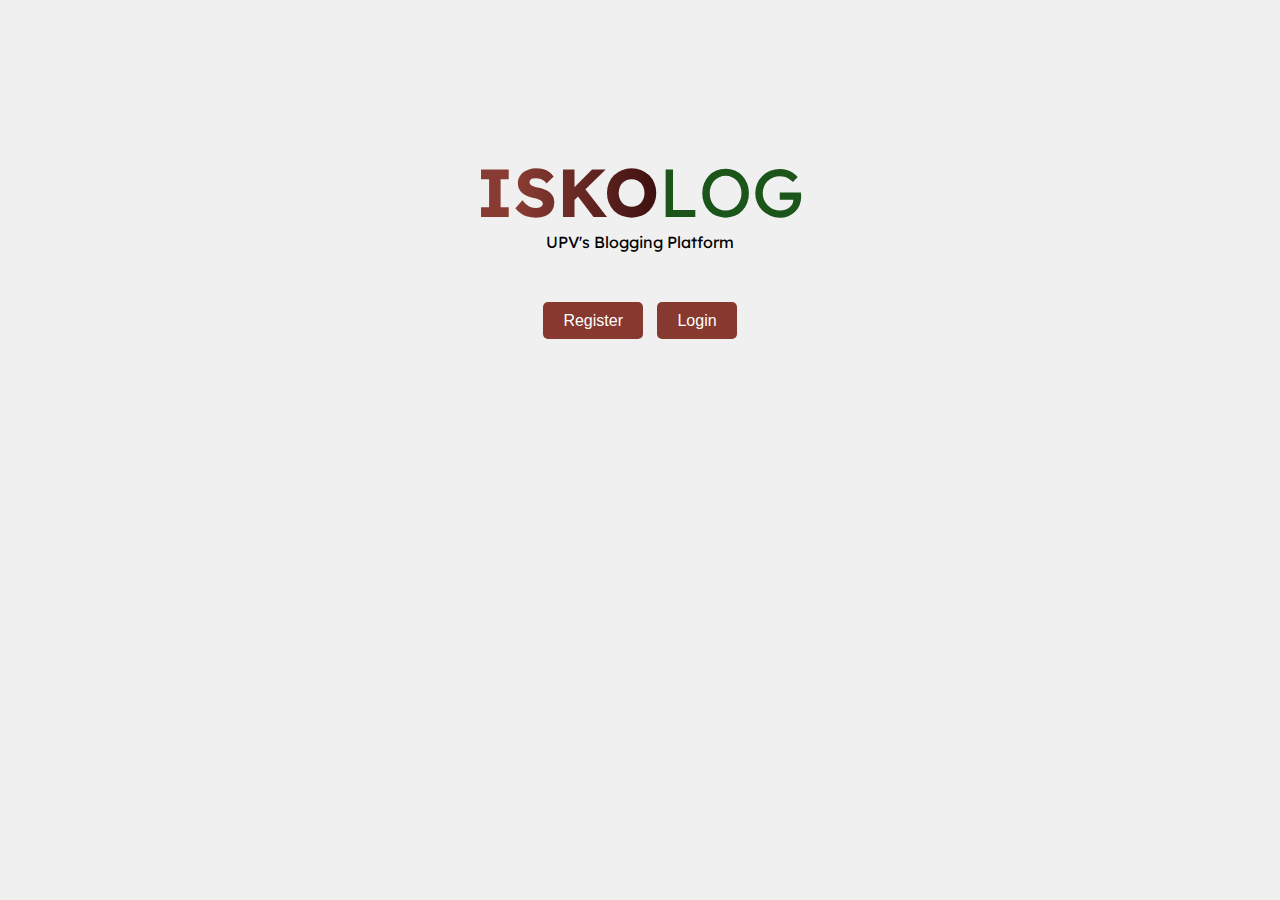
<file: index.html>
<!DOCTYPE html>
<html lang="en">
<head>
    <meta charset="UTF-8">
    <meta name="viewport" content="width=device-width, initial-scale=1.0">
    <title>ISKOLOG</title>
    <link rel="stylesheet" href="styles.css">
    <style>
        
        .reglogin-container {
            margin-top: 20px;
        }
        .reglogin-container a {
            text-decoration: none;
            color: white;
            background-color: #87382F;
            padding: 10px 20px;
            border-radius: 5px;
            margin: 5px;
        }
        .reglogin-container a:hover {
            background-color: #632822;
        }
    </style>
</head>
<body>
    <div class="container">
        <div class="title-container">
            <h1 class="title" style="margin-bottom: -2px;">
                <span class="isko">ISKO</span><span class="log">LOG</span>
            </h1>
            <p class="desc">UPV's Blogging Platform</p><br><br>
        </div>
        <div class="reglogin-container">
            <a href="register.php">Register</a>
            <a href="login.php">Login</a>
        </div>
    </div>
</body>
</html>
</file>
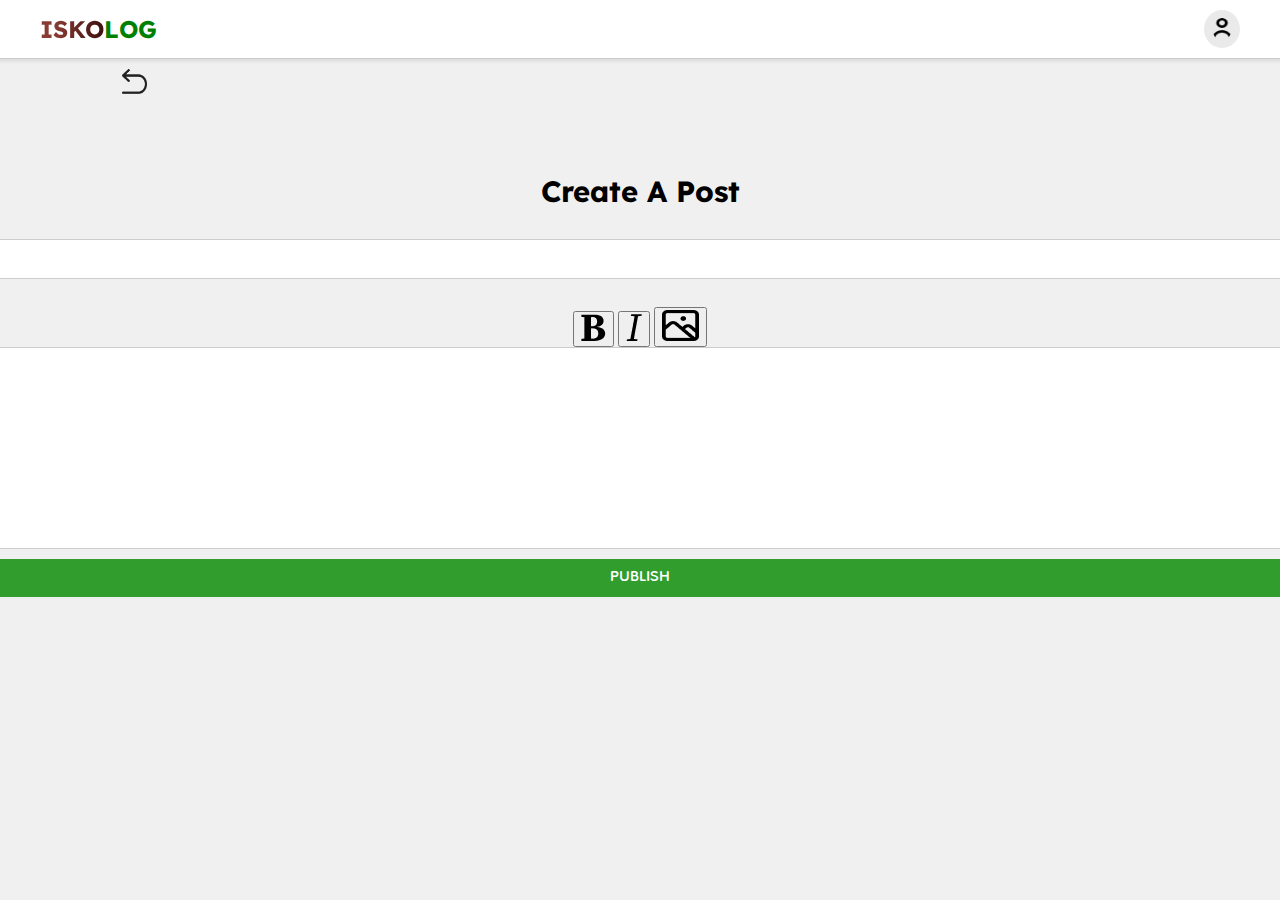
<file: createPost.html>
<!DOCTYPE html>
<html lang="en">
<head>
    <meta charset="UTF-8">
    <meta name="viewport" content="width=device-width, initial-scale=1.0">
    <title>Create Post</title>
    <link rel="stylesheet" href="styles.css">
    <script src="script.js" defer></script>
</head>
<body>
   <div class="create-post-header-container">
        <div class="create-post-header">
            <a href="home.html"><h1 class="create-post-title">
                <span class="create-post-isko">ISKO</span><span class="create-post-log">LOG</span>
            </h1></a>
            <div class="create-post-nav-icons">
                <img onclick="viewProfile()" src="images/personprofile-icon.png" alt="profile-icon">
            </div>
        </div>
    </div>

    <div class="back-container">
        <img onclick="window.history.back()" src="images/Vectorback.png" alt="back-icon">
    </div>

    <br><br>

    <div class="create-text">
        <h3>Create A Post</h3>
    </div>

    <div class="titletext-container">
        <input type="text" placeholder="Enter title here">
    </div>
<br>

    <div class="contenttext-container">
        <div class="edittext-container">
            <button onclick="formatText('bold')"><img src="images/Bbold.png" alt="bold-icon"></button>
            <button onclick="formatText('italic')"><img src="images/Iitalicize.png" alt="italicize-icon"></button>
            <button onclick="insertImage()"><img src="images/Vectoradd-image.png" alt="insertimage-icon"></button>
        </div>
        <textarea name="content" id="content" cols="30" rows="10" placeholder="Enter content here"></textarea>
    </div>

    <div class="publish-container">
        <button>PUBLISH</button>
    </div>

    <script src="script.js"></script>
</body>
</html>
</file>
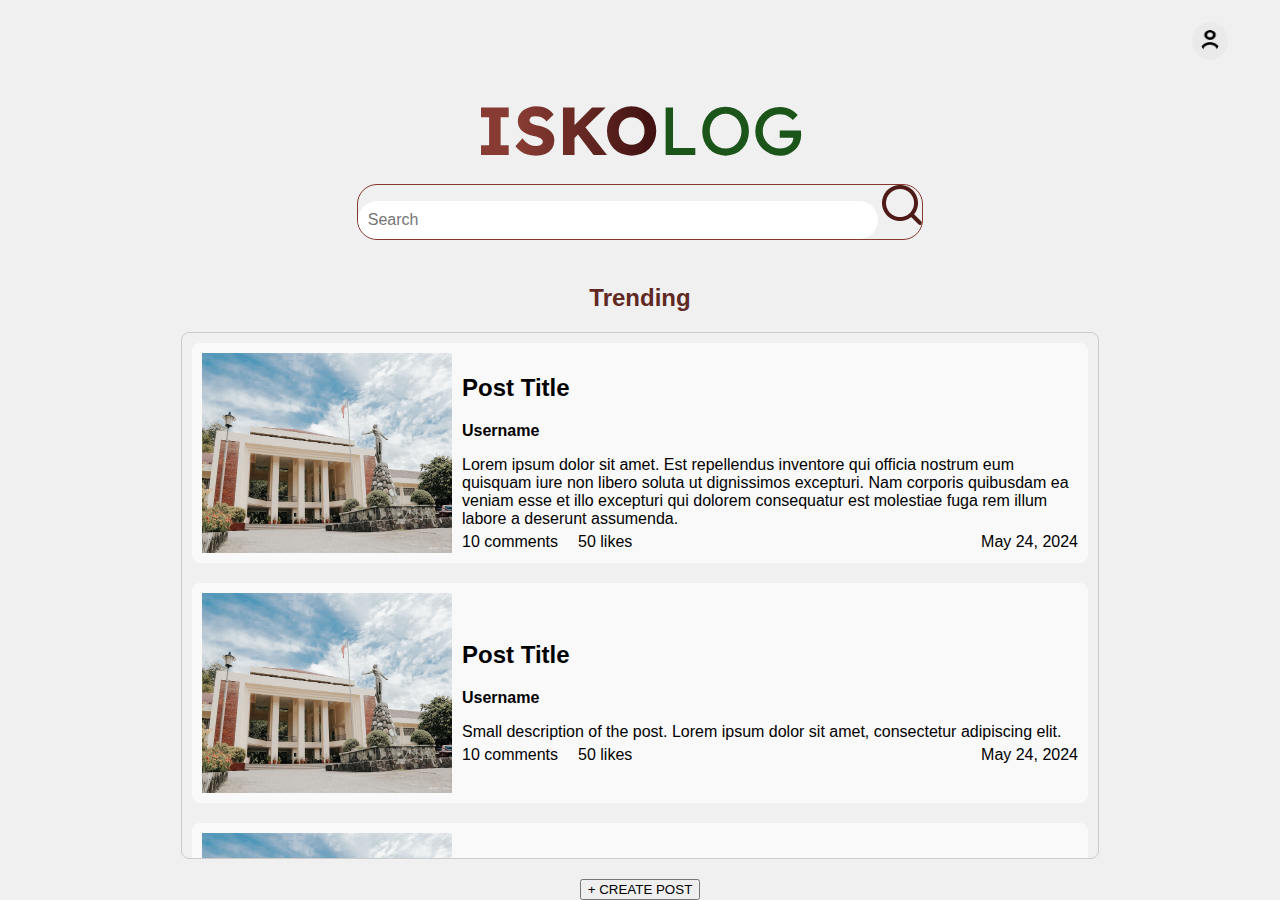
<file: home.html>
<!DOCTYPE html>
<html lang="en">
<head>
    <meta charset="UTF-8">
    <meta name="viewport" content="width=device-width, initial-scale=1.0">
    <title>Home</title>
    <link rel="stylesheet" href="styles.css">
    <script src="script.js" defer></script>
</head>
<body>
    <div class="header-container">
        <div class="header">
            <div class="spacer"></div>
            <table class="nav-icons">
                <tr>
                    <td><img onclick="viewProfile()" src="images/personprofile-icon.png" alt=""></td>
                </tr>
            </table>
        </div>
    </div>


    <div class="title-container">
        <h1 class="title">
            <span class="isko">ISKO</span><span class="log">LOG</span>
        </h1>
    </div>


    <div class="search-container">
        <div class="search">
            <input type="text" class="search-input" placeholder="Search">
            <img src="images/Vectorsearch-icon.png" alt="search icon">
        </div>
    </div>    
  
    <div class="trending-header">
        <h2>Trending</h2>
    </div>

    <div class="trendingposts-container">
        <div class="trendingposts">
            <div class="post">
                <img src="images/sample-img.jpeg" alt="Post Image">
                <div class="post-info">
                    <h2 class="title">Post Title</h2>
                    <span class="user">Username</span>
                    <p class="description">Lorem ipsum dolor sit amet. Est repellendus inventore qui officia nostrum eum quisquam iure non libero soluta ut dignissimos excepturi. Nam corporis quibusdam ea veniam esse et illo excepturi qui dolorem consequatur est molestiae fuga rem illum labore a deserunt assumenda.</p>
                    <div class="metadata">
                        <span class="trend-comments">10 comments</span>
                        <span class="trend-likes">50 likes</span>
                        <span class="trend-date">May 24, 2024</span>
                    </div>
                </div>
            </div>            


            
            
            <div class="post">
                <img src="images/sample-img.jpeg" alt="Post Image">
                <div class="post-info">
                    <h2 class="title">Post Title</h2>
                    <span class="user">Username</span>
                    <p class="description">Small description of the post. Lorem ipsum dolor sit amet, consectetur adipiscing elit.</p>
                    <div class="metadata">
                        <span class="trend-comments">10 comments</span>
                        <span class="trend-likes">50 likes</span>
                        <span class="trend-date">May 24, 2024</span>
                    </div>
                </div>
            </div>            


            <div class="post">
                <img src="images/sample-img.jpeg" alt="Post Image">
                <div class="post-info">
                    <h2 class="title">Post Title</h2>
                    <span class="user">Username</span>
                    <p class="description">Small description of the post. Lorem ipsum dolor sit amet, consectetur adipiscing elit.</p>
                    <div class="metadata">
                        <span class="trend-comments">10 comments</span>
                        <span class="trend-likes">50 likes</span>
                        <span class="trend-date">May 24, 2024</span>
                    </div>
                </div>
            </div>            


        </div>
    </div>
    
    <div class="createpost-container">
        <div class="createpost">
            <button onclick="createPost()">+ CREATE POST</button>
        </div>
    </div>
    
</body>
</html>
</file>
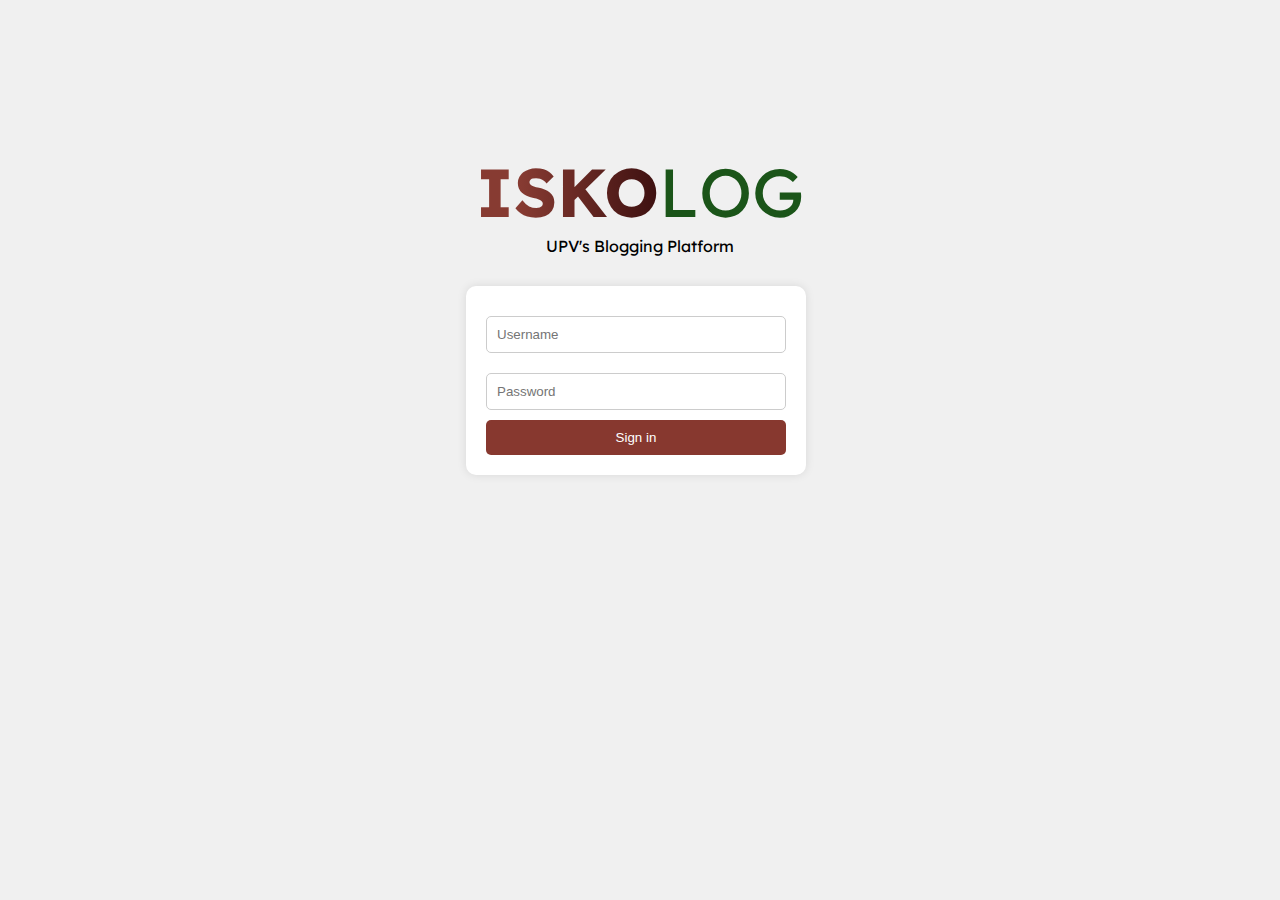
<file: login.html>
<!DOCTYPE html>
<html lang="en">
<head>
    <meta charset="UTF-8">
    <meta name="viewport" content="width=device-width, initial-scale=1.0">
    <title>Login</title>
    <link rel="stylesheet" href="styles.css">
</head>
<body>
    <div class="container" style="margin-top: 10%;">
        <div class="title-container">
            <h1 class="title">
                <span class="isko">ISKO</span><span class="log">LOG</span>
            </h1>
        </div>
        <div class="desc-container">
            <p class="desc">UPV's Blogging Platform</p>
        </div>
        <div class="login-container">
            <form action="login.php" method="post">
                <input type="text" name="username" placeholder="Username" required><br>
                <input type="password" name="password" placeholder="Password" required><br>
                <button class="submit" type="submit">Sign in</button>
            </form>
        </div>
    </div>
</body>
</html>
</file>
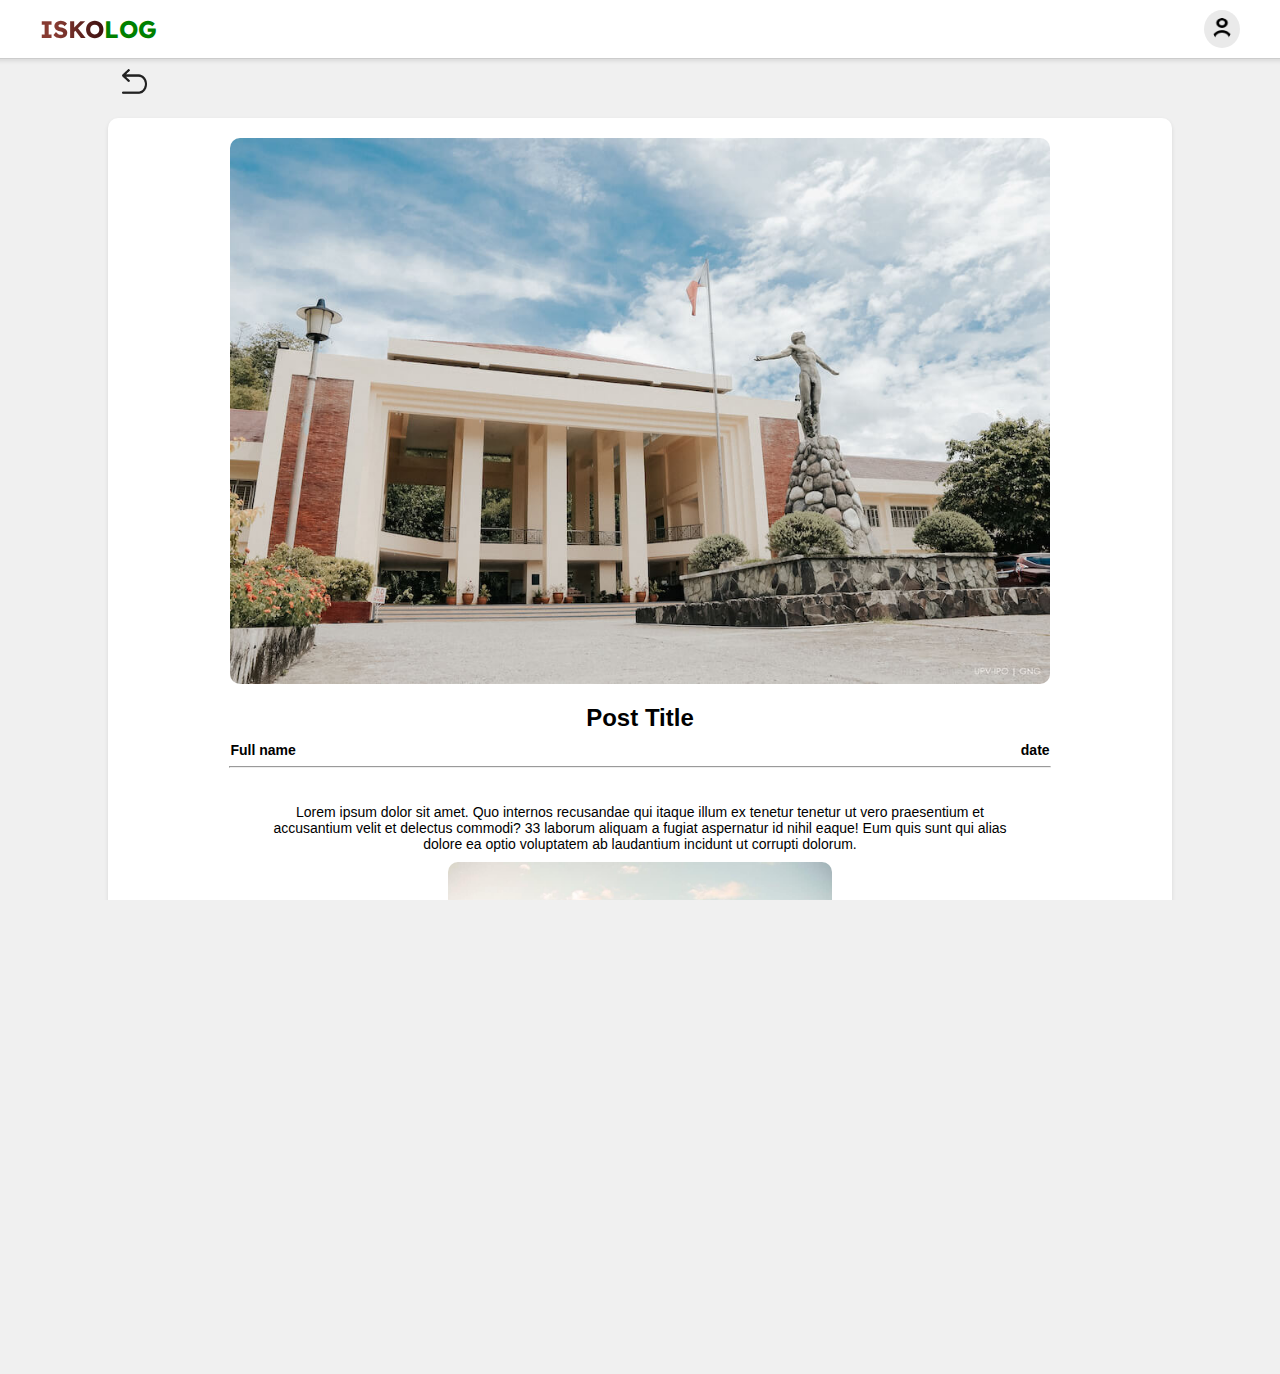
<file: post.html>
<!DOCTYPE html>
<html lang="en">
<head>
    <meta charset="UTF-8">
    <meta name="viewport" content="width=device-width, initial-scale=1.0">
    <title>Post</title>
    <link rel="stylesheet" href="styles.css">
    <script src="script.js" defer></script>
</head>
<body>
    <div class="create-post-header-container">
        <div class="create-post-header">
            <a href="home.html"><h1 class="create-post-title">
                <span class="create-post-isko">ISKO</span><span class="create-post-log">LOG</span>
            </h1></a>
            <div class="create-post-nav-icons">
                <img onclick="viewProfile()" src="images/personprofile-icon.png" alt="profile-icon">
            </div>
        </div>
    </div>

    <div class="back-container">
        <img onclick="window.history.back()" src="images/Vectorback.png" alt="back-icon">
    </div>

    <div class="main-post-container">
        <div class="main-post-picture">
            <img src="images/sample-img.jpeg" class="photo" alt="photo">
        </div>
        <div class="post-header">
            <h3 class="post-title">Post Title</h3>
            <div class="post-details">
                <h4 class="post-user">Full name</h4>
                <h4 class="post-date">date</h4>
            </div>
            <hr class="post-hr">
            <br>
        </div>
        <div class="content-post">
            <p>Lorem ipsum dolor sit amet. Quo internos recusandae qui itaque illum ex tenetur tenetur ut vero praesentium et accusantium velit et delectus commodi? 33 laborum aliquam a fugiat aspernatur id nihil eaque! Eum quis sunt qui alias dolore ea optio voluptatem ab laudantium incidunt ut corrupti dolorum.</p>
            <img src="images/sample-img2.jpeg" alt="post image">
        </div>
    </div>

    <div class="comment-container">
        <div class="comment">
            <div class="profile-picture">
                <img src="images/profilepicture-icon.png" class="pfp" alt="pfp">
            </div>
            <div class="comment-content">
                <h2>name</h2>
                <p>comment</p>
            </div>
        </div>
    </div>

    <div class="comment-container">
        <div class="like-comment-info">
            <button class="like-button">
                <img src="images/Vectorlike-icon.png" class="like" alt="like">
            </button>
            <p>123</p> 
            
            <img src="images/Vectorcomment-icon.png" class="comment-icon" alt="comment-icon">
            <p>45</p>
        </div>
        <div class="comment-btn">
            <div class="profile-picture">
                <img src="images/profilepicture-icon.png" class="pfp" alt="pfp">
            </div>
            <form action="" method="post">
                <input class="cmt-textbox" type="text" name="comment" placeholder="Add comment">
                <button>Post</button>
            </form>
        </div>
    </div>
</body>
</html>
</file>
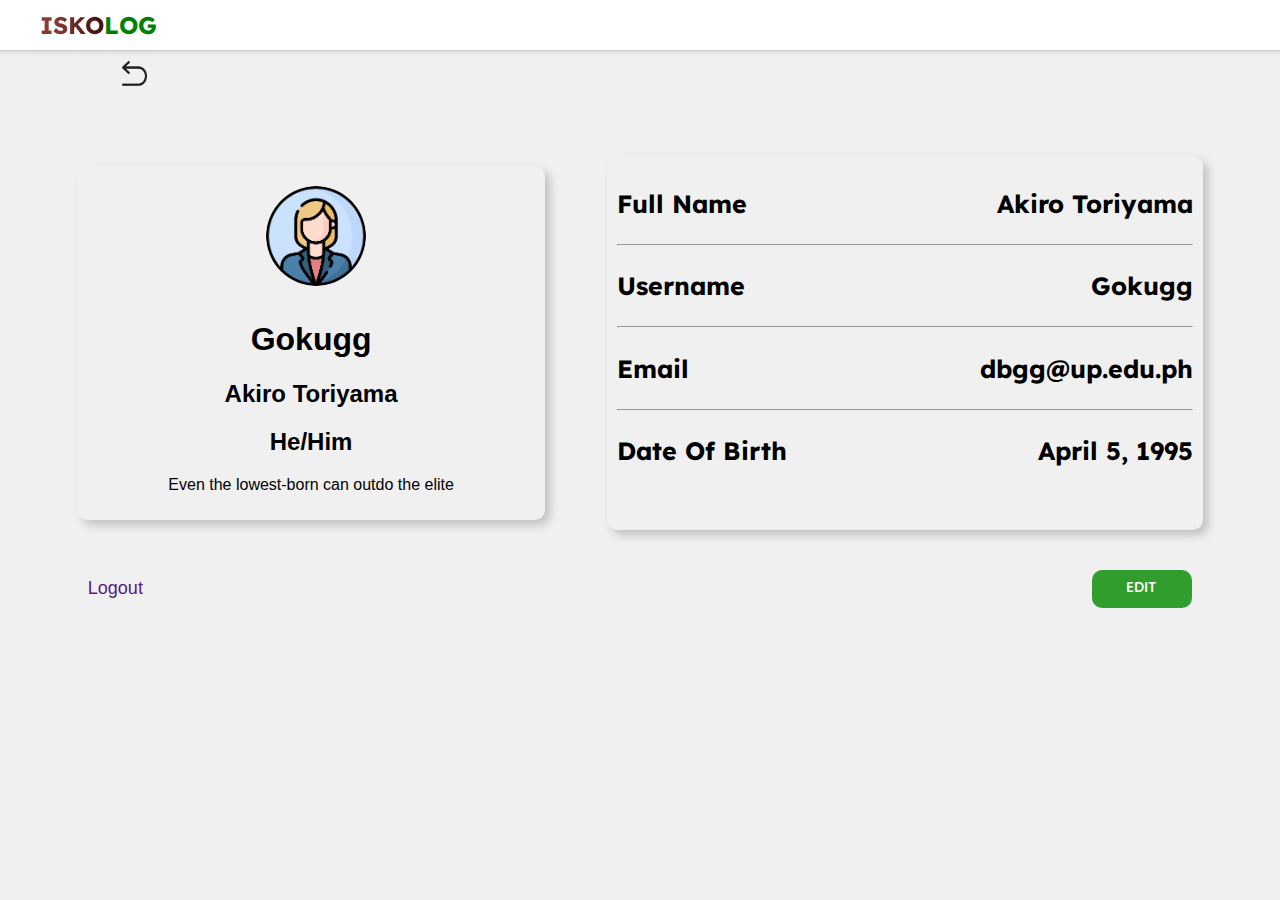
<file: profile.html>
<!DOCTYPE html>
<html lang="en">
<head>
    <meta charset="UTF-8">
    <meta name="viewport" content="width=device-width, initial-scale=1.0">
    <title>Profile</title>
    <link rel="stylesheet" href="styles.css">
    <script src="script.js" defer></script>
</head>
<body>

    <div class="create-post-header-container">
        <div class="create-post-header">
            <a href="home.html"><h1 class="create-post-title">
                <span class="create-post-isko">ISKO</span><span class="create-post-log">LOG</span>
            </h1></a>
        </div>
    </div>

    <div class="back-container">
        <img onclick="window.history.back()" src="images/Vectorback.png" alt="back-icon">
    </div>

    <br><br>

    <div class="profile-content">
        <div class="display-container">
            <div class="profile-container">
                <img src="images/profilepicture-icon.png" alt="Profile picture">
            </div>
            <h1 class="username">Gokugg</h1>
            <h2 class="name">Akiro Toriyama</h2>
            <h2 class="pronoun">He/Him</h2>
            <p class="bio">Even the lowest-born can outdo the elite</p>
        </div>
        
        <div class="information-container">
            <div class="information">
                <div class="info-row">
                    <h1>Full Name</h1>
                    <h1>Akiro Toriyama</h1>
                </div>
                <hr>
                <div class="info-row">
                    <h1>Username</h1>
                    <h1>Gokugg</h1>
                </div>
                <hr>
                <div class="info-row">
                    <h1>Email</h1>
                    <h1>dbgg@up.edu.ph</h1>
                </div>
                <hr>
                <div class="info-row">
                    <h1>Date Of Birth</h1>
                    <h1>April 5, 1995</h1>
                </div>
            </div>
        </div>
    </div>

    <div class="editInformation-container">
        <div class="logout">
            <a href="">Logout</a>
        </div>
        <div class="edit-btn">
            <button>EDIT</button>
        </div>
    </div>

</body>
</html>
</file>
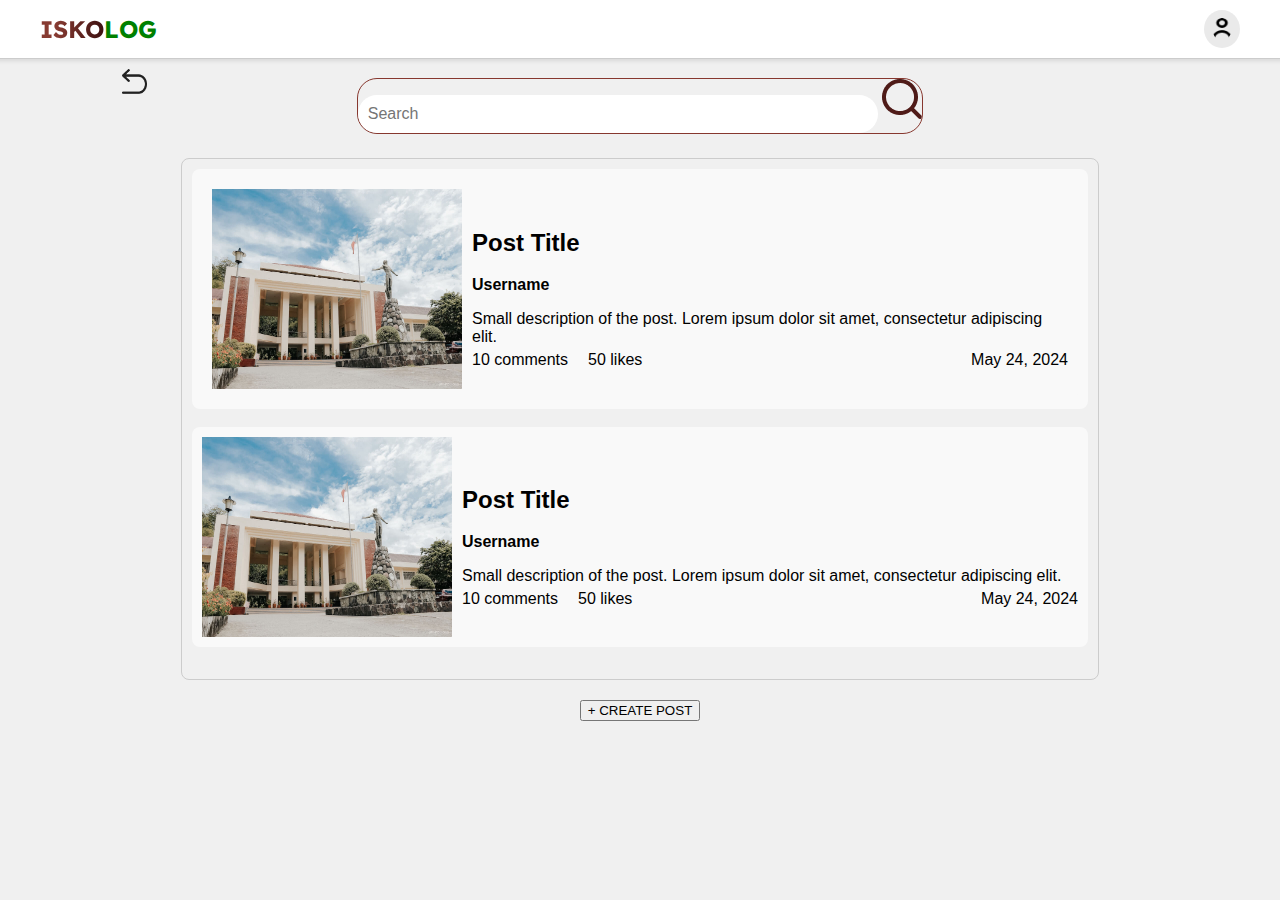
<file: result.html>
<!DOCTYPE html>
<html lang="en">
<head>
    <meta charset="UTF-8">
    <meta name="viewport" content="width=device-width, initial-scale=1.0">
    <title>Result</title>
    <link rel="stylesheet" href="styles.css">
    <script src="script.js" defer></script>
</head>
<body>
    <div class="create-post-header-container">
        <div class="create-post-header">
            <a href="home.html"><h1 class="create-post-title">
                <span class="create-post-isko">ISKO</span><span class="create-post-log">LOG</span>
            </h1></a>
            <div class="create-post-nav-icons">
                <img onclick="viewProfile()" src="images/personprofile-icon.png" alt="profile-icon">
            </div>
        </div>
    </div>

    <div class="back-container">
        <img onclick="window.history.back()" src="images/Vectorback.png" alt="back-icon">
    </div>


    <div class="search-container">
        <div class="search">
            <input type="text" class="search-input" placeholder="Search">
            <img src="images/Vectorsearch-icon.png" alt="search icon">
        </div>
    </div>    

    <div class="trendingposts-container">
        <div class="trendingposts">
            <div class="post">
                <div class="post">
                    <img src="images/sample-img.jpeg" alt="Post Image">
                    <div class="post-info">
                        <h2 class="title">Post Title</h2>
                        <span class="user">Username</span>
                        <p class="description">Small description of the post. Lorem ipsum dolor sit amet, consectetur adipiscing elit.</p>
                        <div class="metadata">
                            <span class="trend-comments">10 comments</span>
                            <span class="trend-likes">50 likes</span>
                            <span class="trend-date">May 24, 2024</span>
                        </div>
                    </div>
                </div>       
             </div>
        </div><br>

        <div class="trendingposts">
            <div class="post">
                <img src="images/sample-img.jpeg" alt="Post Image">
                <div class="post-info">
                    <h2 class="title">Post Title</h2>
                    <span class="user">Username</span>
                    <p class="description">Small description of the post. Lorem ipsum dolor sit amet, consectetur adipiscing elit.</p>
                    <div class="metadata">
                        <span class="trend-comments">10 comments</span>
                        <span class="trend-likes">50 likes</span>
                        <span class="trend-date">May 24, 2024</span>
                    </div>
                </div>
            </div>       
        </div>


    </div>

    <div class="createpost-container">
        <div class="createpost">
            <button onclick="createPost()">+ CREATE POST</button>
        </div>
    </div>    
     
</body>
</html>
</file>
<file: styles.css>
@import url('https://fonts.googleapis.com/css?family=Lexend');
@import url('https://fonts.googleapis.com/css?family=Dongle');
body, html {
    overflow-y: auto;
    height: 100%;
    width: 100%;
    margin: 0; 
    padding: 0; 
    display: flex;
    flex-direction: column;
    justify-content: flex-start; 
    align-items: center;
    background-color: #f0f0f0; 
    font-family: Arial, sans-serif; 
}

.header-container {
    margin-bottom: auto; 
}


.container {
    text-align: center;
    padding: 0;
}

.title-container {
    margin: 10px;
    font-family: Lexend, sans-serif;
    margin-bottom: 20px
}

.desc-container {
    margin-bottom: 30px;
    margin-top: -20px;
    font-family: Lexend, sans-serif;
}

.desc{
    margin-bottom: 0px;
    margin-top: 0px;
}

.login-container {
    background: white;
    padding: 20px;
    border-radius: 10px;
    box-shadow: 0 0 10px rgba(0,0,0,0.1);
    width: 300px;
    margin: 0;
}

.login-container input {
    width: calc(100% - 22px);
    padding: 10px;
    margin: 10px 0;
    border: 1px solid #ccc;
    border-radius: 5px;
}

.login-container button {
    width: 100%;
    padding: 10px;
    background-color: #87382F;
    color: white;
    border: none;
    border-radius: 5px;
    cursor: pointer;
}

.login-container button:hover {
    background-color: #632822;
}

a{
    text-decoration: none;
}

.isko{
    font-size: 68px;
    background: #873B32;
    background: -moz-linear-gradient(left, #873B32 0%, #873B32 24%, #3D1010 100%);
    background: -webkit-linear-gradient(left, #873B32 0%, #873B32 24%, #3D1010 100%);
    background: linear-gradient(to right, #873B32 0%, #873B32 24%, #3D1010 100%);
    -webkit-background-clip: text;
    -webkit-text-fill-color: transparent;
}

.log{
    color: #1B5519;
    font-size: 68px;
    font-weight: lighter;
}

.header-container {
    width: 100%;
    max-width: 2000px; 
    margin: 0 auto;
    background-color: #f0f0f0;
    padding: 10px 20px;
    box-sizing: border-box;
    margin-bottom: 20px
}

.header {
    display: flex;
    align-items: center;
}

.spacer {
    flex-grow: 1;
}

.header table {
    margin-right: 20px;
    margin-top: 0px;
    margin-bottom: -50px;
}

.header table td {
    padding: 10px;
}

.nav-icons {
    display: flex;
    align-items: center;
}

.nav-icons img {
    width: 20px; 
    height: 22px; 
    padding: 8px; 
    max-width: 40px; 
    max-height: 40px; 
    border-radius: 50%;
    background-color: #eaeaea; 
    margin-left: 0px; 
    cursor: pointer;
}


.search-container {
    text-align: center;
    margin-top: -30px;
    position: relative;
    margin-bottom: 20px
}

.search {
    display: inline-block;
    position: relative;
    border: 1px solid #87382F;
    border-radius: 20px;
    overflow: hidden;
    top: 0%;
}

.search-input {
    width: 500px; 
    padding: 10px;
    border: none;
    color: rgb(0, 0, 0);
    font-size: 16px;
    border-radius: 20px;
    outline: none;
}

.search-icon {
    position: absolute;
    right: 10px;
    top: 50%;
    transform: translateY(-50%);
    width: 20px;
    height: 20px;
}

.trendingposts-container {
    overflow:auto; 
    width: 70%; 
    min-height: 500px; 
    border: 1px solid #ccc; 
    border-radius: 8px;
    padding: 10px;

  
}

.trending-header {
    text-align: center;
}

.trending-header h2 {
    font-size: 24px; 
    color: #612923; 
}


.trendingposts {
    display: flex;
    flex-direction: column;
    gap: 20px;
    
}

.post {
    display: flex;
    align-items: center;
    padding: 10px;
    background-color: #f9f9f9;
    border-radius: 8px;
}

.post img {
    width: 250px;
    height: 200px;
    margin-right: 10px;
}

.post-info {
    flex: 1;
}

.metadata {
    display: flex;
    align-items: center; 
}

.trend-likes {
    margin-left: 20px; 
}

.trend-date {
    margin-left: auto;
}

.user {
    font-weight: bold;
}

.description {
    margin-bottom: 5px;
}
.create-post-header-container {
    width: 100%;
    background-color: #fff;
    border-bottom: 1px solid #ccc;
    display: flex;
    justify-content: center;
    padding: 10px 20px;
    box-shadow: 0 2px 4px rgba(0, 0, 0, 0.1);
}

.create-post-header {
    display: flex;
    justify-content: space-between;
    align-items: center;
    width: 100%;
    max-width: 1200px;
}

.create-post-title {
    font-size: 24px;
    font-family: 'Lexend', sans-serif;
    margin: 0;
}

.create-post-isko {
    background: #873B32;
    background: -moz-linear-gradient(left, #873B32 0%, #873B32 24%, #3D1010 100%);
    background: -webkit-linear-gradient(left, #873B32 0%, #873B32 24%, #3D1010 100%);
    background: linear-gradient(to right, #873B32 0%, #873B32 24%, #3D1010 100%);
    -webkit-background-clip: text;
    -webkit-text-fill-color: transparent;
}

.create-post-log {
    color: green;
}

.create-post-nav-icons {
    display: flex;
    gap: 10px;
    margin-left: auto;
}

.create-post-nav-icons img {
    width: 20px;
    height: 22px;
    padding: 8px;
    max-width: 40px;
    max-height: 40px;
    border-radius: 50%;
    background-color: #eaeaea;
    transition: transform 0.2s;
    cursor: pointer;
}

.create-post-nav-icons img:hover {
    transform: scale(1.1);
}

.back-container {
    padding: 10px;
    margin-right: 79%;
}

.back-container img {
    width: 25px;
    height: 25px;
    cursor: pointer;
}

.create-text {
    text-align: center;
    font-size: 25px;
    font-family: Lexend;
    font-weight: lighter;
}

.titletext-container input,
.contenttext-container textarea {
    padding: 10px;
    border: 1px solid #ccc;
    border-radius: 8px;
    margin-bottom: 10px;
    font-size: 16px;
    width: 100%;
}

.upload-image {
    display: flex;
    gap: 10px;
    width: 100%;
    justify-content: center;
    margin-bottom: 10px;
    margin-left: -60%;
}

.publish-container {
    text-align: center;
}

.publish-container button {
    background-color: #319d2d;
    color: white;
    font-family: Dongle;
    width: 75%;
    font-size: 25px;
    border: none;
    border-radius: 10px;
    cursor: pointer;
}

.publish-container button:hover {
    background-color: #20691E;
}

.titletext-container,
.contenttext-container,
.publish-container {
    justify-content: center;
    width: 200%; 
    margin: 0 auto; 
    margin-left: -50%;
    display: flex;
    flex-direction: column;
    align-items: center;

}
.profile-content {
    display: flex;
    flex-wrap: wrap;
    justify-content: space-around;
    width: 100%;
    margin: 20px auto;
}

.display-container {
    text-align: center;
    border-radius: 10px;
    margin: 10px;
    box-shadow: 5px 5px 10px rgba(0, 0, 0, 0.2);
    padding: 10px;
    width: 35%;
    margin-left: 4%;
}

.edit-profile-display-container {
    text-align: center;
    border-radius: 10px;
    margin: 10px;
    box-shadow: 5px 5px 10px rgba(0, 0, 0, 0.2);
    padding: 10px;
    width: 35%;
    margin-left: 4%;
}

.profile-container img {
    margin-top: 10px;
    border-radius: 120px;
    margin-bottom: 10px;
    width: 100px;
    height: 100px;
    margin-left: 2%;
}

.information-container {
    text-align: center;
    border-radius: 10px;
    box-shadow: 5px 5px 10px rgba(0, 0, 0, 0.2);
    padding: 10px;
    width: 45%;
    margin-right: 4%;
}

.information .info-row {
    display: flex;
    justify-content: space-between;
    font-family: Lexend, sans-serif;
    font-size: 14px;
    margin: 5px 0;
}

.information h1{
    font-size: 25px;
}

.editInformation-container {
    display: flex;
    justify-content: center;
    align-items: center;
    width: 66%;
    margin: 20px auto;
    gap: 110%; 

}


.edit-btn button {
    background-color: #319d2d;
    color: white;
    font-family: Dongle;
    width: 100px;
    font-size: 25px;
    border: none;
    border-radius: 10px;
    cursor: pointer;
    margin: 0 10px;
}

.edit-btn button:hover {
    background-color: #20691E;
}

.logout {
    font-size: 18px;
    margin: 0 10px;
}

.logout a:hover{
    color: #319d2d;
}


.main-post-container {
    width: 80%;
    margin: 10px auto;
    background-color: #fff;
    padding: 20px;
    border-radius: 10px;
    box-shadow: 0 2px 4px rgba(0, 0, 0, 0.1);
}

.main-post-picture {
    display: flex;
    justify-content: center;
    margin-bottom: 20px;
}

.main-post-picture img {
    max-width: 80%;
    height: auto;
    border-radius: 10px;
}

.post-header {
    margin-top: 10px;
}

.post-title {
    font-size: 24px;
    margin: 10px 0;
    text-align: center;
}

.post-details {
    display: flex;
    justify-content: space-between;
    width: 80%;
    margin: 0 auto; 
}

.post-details h4 {
    font-size: 14px;
    margin: 0;
}

.post-hr{
    width: 80%;
}

.content-post {
    margin-top: 20px;
    text-align: center;
    width: 75%;
    margin: 0 auto; 
}

.content-post p {
    font-size: 14px;
    margin: 10px 0;
}

.content-post img {
    max-width: 50%;
    height: auto;
    margin-top: 10px;
    border-radius: 10px;
    display: block; 
    margin-left: auto;
    margin-right: auto; 
}
.comment-container {
    width: 60%; 
    margin: 10px auto;
    background-color: #fff;
    padding: 10px;
    border-radius: 10px;
    box-shadow: 0 2px 4px rgba(0, 0, 0, 0.1);
}

.like-comment-info {
    display: flex;
    align-items: center;
    margin-bottom: 10px;
}

.like-comment-info p {
    margin: 0 5px;
    font-size: 14px;
}

.like-button {
    background: none;
    border: none;
    cursor: pointer;
    margin-right: -5px;
}

.like-button img, .comment-icon {
    width: 20px;
    height: 20px;
}

.comment-btn {
    display: flex;
    justify-content: center;
    align-items: center;
}

.comment-btn .profile-picture img {
    width: 40px;
    height: 40px;
}

.comment-btn form {
    display: flex;
    align-items: center;
}


.comment-btn input[type="text"] {
    padding: 5px;
    margin-left: 10px;
    margin-right: 10px;
    border: 1px solid #ccc;
    border-radius: 5px;
    width: 300px; 
    max-width: 100%;
}


.comment-btn button {
    padding: 5px 10px;
    border: none;
    border-radius: 5px;
    background-color: #319d2d;
    color: white;
    cursor: pointer;
}

.comment-btn button:hover {
    background-color: #20691E;
}

.comment {
    display: flex;
    flex-direction: row;
    align-items: flex-start;
}

.comment .profile-picture {
    margin-right: 10px;
}

.comment .profile-picture img {
    width: 40px;
    height: 40px;
    border-radius: 50%;
    object-fit: cover;
}

.comment-content {
    display: flex;
    flex-direction: column;
}

.comment-content h2, .comment-content h4, .comment-content h3 {
    margin: 0;
    font-size: 14px;
}

.form-group {
    display: flex;
    align-items: center;
    margin-bottom: 10px;
}
.form-group label {
    width: 100px; 
    margin-right: 10px;
    text-align: left;
}
.form-group input {
    flex: 1;
    padding: 5px; 
    margin: 2px;
}

.createpost-container {
    text-align: center;
    margin-top: 20px; 
}

.createpost-btn {
    display: inline-block; 
    width: 100%; 
}

.createpost-btn button {
    background-color: #319d2d;
    color: white;
    font-family: Dongle;
    width: 100%;
    font-size: 25px;
    border: none;
    border-radius: 10px;
    cursor: pointer;
    padding: 5px 300px; 
    margin-bottom: 5%;
}

.createpost-btn button:hover {
    background-color: #20691E;
}


.container {
    text-align: center;
    margin-top: 10%;
}
</file>
